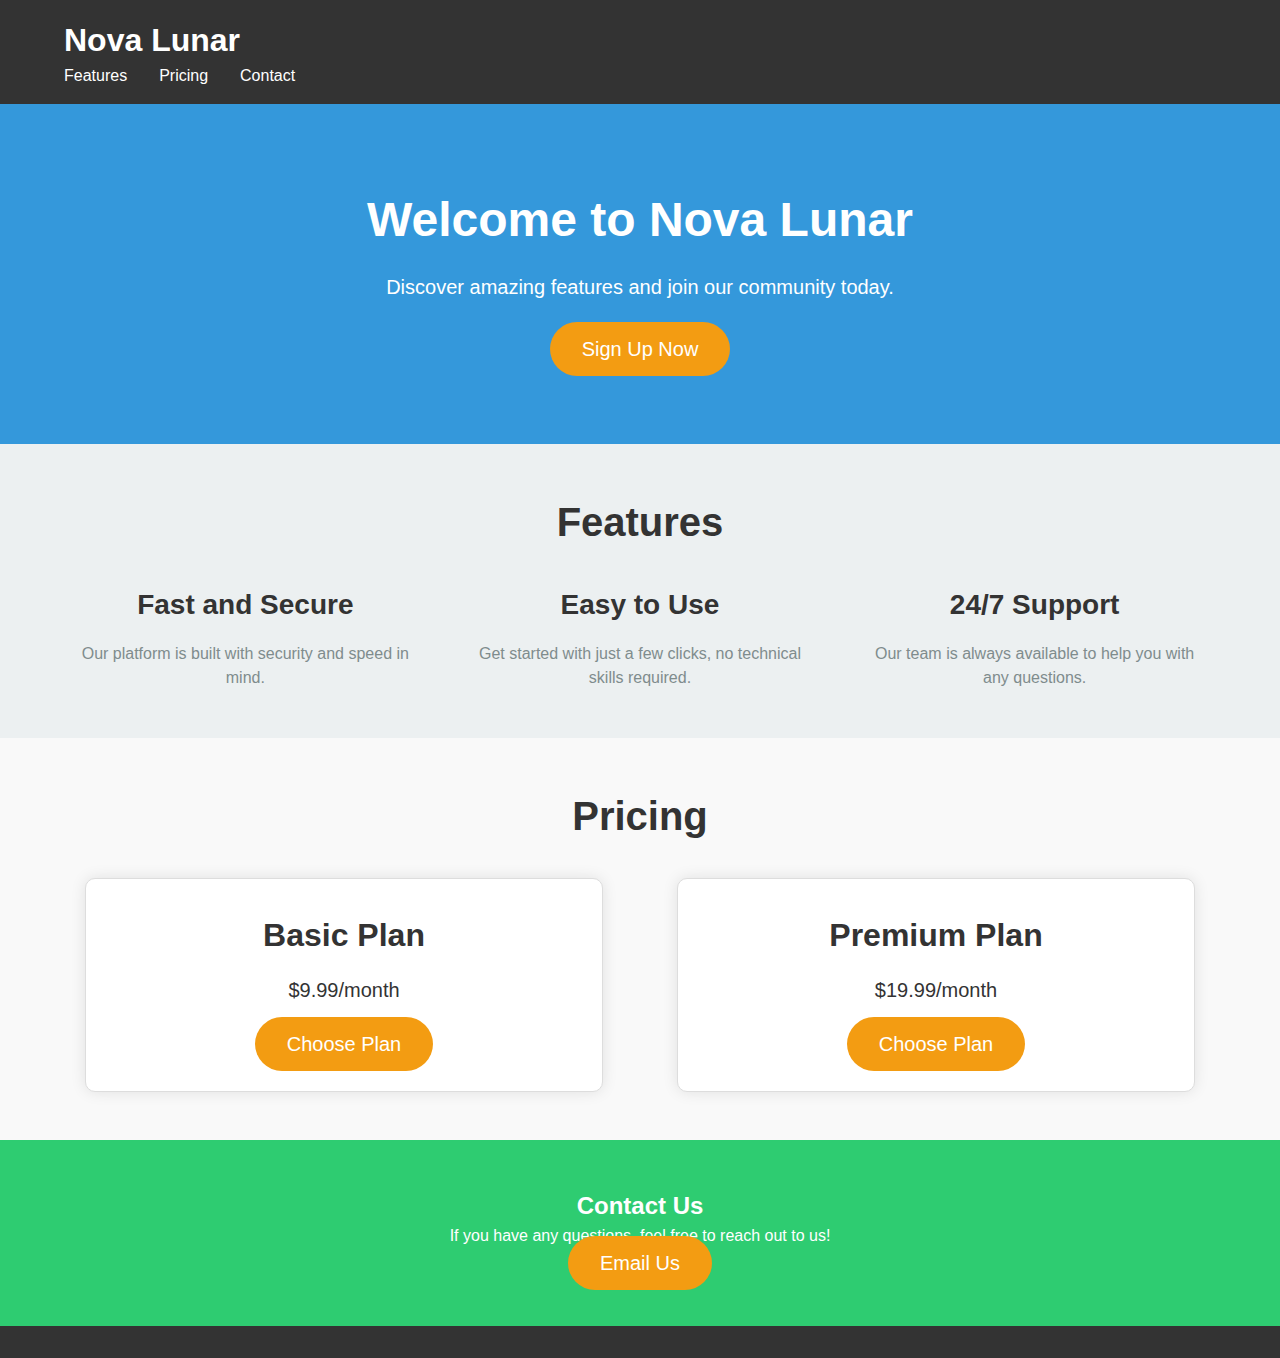
<file: Landing_page/index.html>
<!DOCTYPE html>
<html lang="en">
<head>
    <meta charset="UTF-8">
    <meta name="viewport" content="width=device-width, initial-scale=1.0">
    <meta name="description" content="Landing Page ">
    <title>Landing Page</title>
    <link rel="stylesheet" href="style.css">
</head>
<body>
    <!-- Header Section -->
    <header class="header">
        <div class="container">
            <h1 class="logo">Nova Lunar</h1>
            <nav class="navbar">
                <ul>
                    <li><a href="#features">Features</a></li>
                    <li><a href="#pricing">Pricing</a></li>
                    <li><a href="#contact">Contact</a></li>
                </ul>
            </nav>
        </div>
    </header>

    <!-- Hero Section -->
    <section class="hero">
        <div class="container">
            <h2 class="hero-title">Welcome to Nova Lunar</h2>
            <p class="hero-description">Discover amazing features and join our community today.</p>
            <a href="#signup" class="cta-button">Sign Up Now</a>
        </div>
    </section>

    <!-- Features Section -->
    <section id="features" class="features">
        <div class="container">
            <h2 class="section-title">Features</h2>
            <div class="feature-list">
                <div class="feature-item">
                    <h3>Fast and Secure</h3>
                    <p>Our platform is built with security and speed in mind.</p>
                </div>
                <div class="feature-item">
                    <h3>Easy to Use</h3>
                    <p>Get started with just a few clicks, no technical skills required.</p>
                </div>
                <div class="feature-item">
                    <h3>24/7 Support</h3>
                    <p>Our team is always available to help you with any questions.</p>
                </div>
            </div>
        </div>
    </section>

    <!-- Pricing Section -->
    <section id="pricing" class="pricing">
        <div class="container">
            <h2 class="section-title">Pricing</h2>
            <div class="pricing-options">
                <div class="pricing-plan">
                    <h3>Basic Plan</h3>
                    <p>$9.99/month</p>
                    <a href="#signup" class="cta-button">Choose Plan</a>
                </div>
                <div class="pricing-plan">
                    <h3>Premium Plan</h3>
                    <p>$19.99/month</p>
                    <a href="#signup" class="cta-button">Choose Plan</a>
                </div>
            </div>
        </div>
    </section>

    <!-- Contact Section -->
    <section id="contact" class="contact">
        <div class="container">
            <h2 class="section-title">Contact Us</h2>
            <p>If you have any questions, feel free to reach out to us!</p>
            <a href="mailto:support@brandname.com" class="cta-button">Email Us</a>
        </div>
    </section>

    <!-- Footer Section -->
    <footer class="footer">
        <div class="container">
            
        </div>
    </footer>
</body>
</html>
</file>
<file: Landing_page/style.css>
/* General Reset */
* {
    margin: 0;
    padding: 0;
    box-sizing: border-box;
}

html {
    font-size: 16px;
    line-height: 1.5;
}

body {
    font-family: 'Arial', sans-serif;
    background-color: #f9f9f9;
    color: #333;
}

/* Container to center content */
.container {
    width: 90%;
    max-width: 1200px;
    margin: 0 auto;
}

/* Header */
.header {
    background-color: #333;
    color: #fff;
    padding: 1rem 0;
}

.header .logo {
    font-size: 2rem;
    font-weight: bold;
}

.navbar ul {
    display: flex;
    list-style: none;
    gap: 2rem;
}

.navbar ul li a {
    color: #fff;
    text-decoration: none;
    font-size: 1rem;
    transition: color 0.3s ease;
}

.navbar ul li a:hover {
    color: #f39c12;
}

/* Hero Section */
.hero {
    background-color: #3498db;
    color: white;
    padding: 5rem 0;
    text-align: center;
}

.hero-title {
    font-size: 3rem;
    margin-bottom: 1rem;
}

.hero-description {
    font-size: 1.25rem;
    margin-bottom: 2rem;
}

.cta-button {
    background-color: #f39c12;
    color: white;
    padding: 1rem 2rem;
    text-decoration: none;
    border-radius: 50px;
    font-size: 1.25rem;
    transition: background-color 0.3s ease;
}

.cta-button:hover {
    background-color: #e67e22;
}

/* Features Section */
.features {
    background-color: #ecf0f1;
    padding: 3rem 0;
}

.features .section-title {
    text-align: center;
    font-size: 2.5rem;
    margin-bottom: 2rem;
}

.feature-list {
    display: flex;
    justify-content: space-around;
    gap: 2rem;
}

.feature-item {
    text-align: center;
    width: 30%;
}

.feature-item h3 {
    font-size: 1.75rem;
    margin-bottom: 1rem;
}

.feature-item p {
    font-size: 1rem;
    color: #7f8c8d;
}

/* Pricing Section */
.pricing {
    padding: 3rem 0;
}

.pricing .section-title {
    text-align: center;
    font-size: 2.5rem;
    margin-bottom: 2rem;
}

.pricing-options {
    display: flex;
    justify-content: space-around;
    gap: 2rem;
}

.pricing-plan {
    background-color: #fff;
    border: 1px solid #ddd;
    padding: 2rem;
    text-align: center;
    width: 45%;
    border-radius: 10px;
    box-shadow: 0 0 15px rgba(0, 0, 0, 0.1);
}

.pricing-plan h3 {
    font-size: 2rem;
    margin-bottom: 1rem;
}

.pricing-plan p {
    font-size: 1.25rem;
    margin-bottom: 1.5rem;
}

.pricing-plan .cta-button {
    margin-top: 1rem;
}

/* Contact Section */
.contact {
    background-color: #2ecc71;
    color: white;
    padding: 3rem 0;
    text-align: center;
}

.contact .cta-button {
    margin-top: 1rem;
}

/* Footer Section */
.footer {
    background-color: #333;
    color: white;
    padding: 1rem 0;
    text-align: center;
}
</file>
